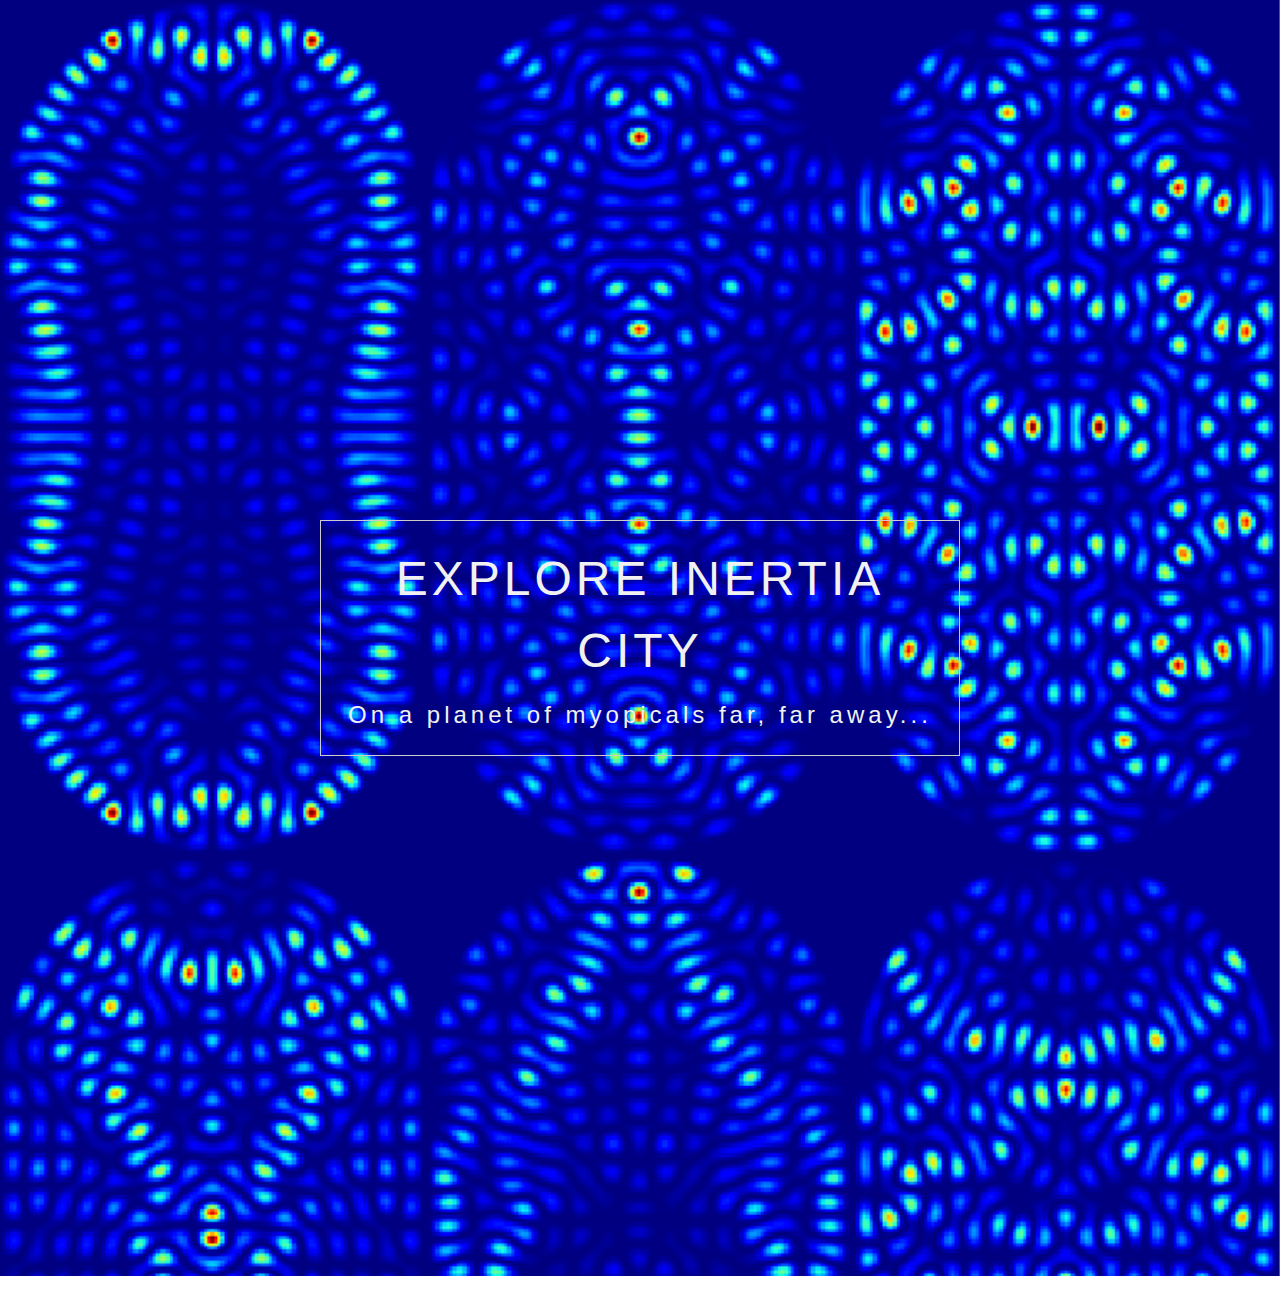
<file: templates/play.html>
<!DOCTYPE html>
<html lang="en">
<head>
<title>Explore Inertia City</title>
<meta charset="UTF-8">
<meta name="viewport" content="width=device-width, initial-scale=1">
<link rel="stylesheet" href="../static/styles.css">
<script src="https://cdn.plot.ly/plotly-2.11.1.min.js"></script>
</head>
<body>

<!-- Header -->
<header class="w3-display-container w3-content w3-center" style="max-width:1500px">
  <img class="w3-image" src="../static/billiards.png" alt="branch" width="1500" height="600">
  <div class="w3-display-middle w3-padding-large w3-border w3-wide w3-text-light-grey w3-center">
    <h1 class="w3-hide-medium w3-hide-small w3-xxxlarge">EXPLORE INERTIA CITY</h1>
    <h5 class="w3-hide-large" style="white-space:nowrap">EXPLORE INERTIA CITY</h5>
    <h3 class="w3-hide-medium w3-hide-small">On a planet of myopicals far, far away...</h3>
  </div>
</header>
  
<!-- Page content -->
<div class="w3-content w3-padding-large w3-margin-top" id="portfolio">
  
  
</div>

</body>
</html>
</file>
<file: static/styles.css>
.slider {
  -webkit-appearance: none;
  width: 100%;
  height: 15px;
  border-radius: 5px;  
  background: #d3d3d3;
  outline: none;
  opacity: 0.7;
  -webkit-transition: .2s;
  transition: opacity .2s;
}

.slider::-webkit-slider-thumb {
  -webkit-appearance: none;
  appearance: none;
  width: 25px;
  height: 25px;
  border-radius: 50%; 
  background: #04AA6D;
  cursor: pointer;
}

.slider::-moz-range-thumb {
  width: 25px;
  height: 25px;
  border-radius: 50%;
  background: #04AA6D;
  cursor: pointer;
}

.row {
  display: flex;
  flex-wrap: wrap;
  padding: 0 4px;
}

/* Create two equal columns that sits next to each other */
.column {
  flex: 50%;
  max-width: 50%;
}

.column_img {
  margin-top: 0px;
  margin-right: 0px;
  margin-left: 0px;
  vertical-align: middle;
}

/* relevant styles */
.img__wrap {
  position: relative;
}

.img__description {
  position: absolute;
  top: 0;
  bottom: 0;
  left: 0;
  right: 0;
  background: rgba(0,0,0, 0.5);
  color: #fff;
  visibility: hidden;
  opacity: 0;

  /* transition effect. not necessary */
  transition: .5s ease;
}

.image {
  display: block;
  width: 100%;
  height: auto;
}

.container {
  position: relative;
  width: 50%;
}

.overlay {
  position: absolute;
  top: 0;
  bottom: 0;
  left: 0;
  right: 0;
  height: 100%;
  width: 100%;
  opacity: 0;
  transition: .5s ease;
  background-color: rgba(0,0,0, 0.5);
}

.column:hover .overlay {
  opacity: 1;
}

.text {
  color: white;
  font-size: 20px;
  position: absolute;
  top: 50%;
  left: 50%;
  -webkit-transform: translate(-50%, -50%);
  -ms-transform: translate(-50%, -50%);
  transform: translate(-50%, -50%);
  text-align: center;
}


/* W3.CSS 4.15 December 2020 by Jan Egil and Borge Refsnes */
html{box-sizing:border-box}*,*:before,*:after{box-sizing:inherit}
/* Extract from normalize.css by Nicolas Gallagher and Jonathan Neal git.io/normalize */
html{-ms-text-size-adjust:100%;-webkit-text-size-adjust:100%}body{margin:0}
article,aside,details,figcaption,figure,footer,header,main,menu,nav,section{display:block}summary{display:list-item}
audio,canvas,progress,video{display:inline-block}progress{vertical-align:baseline}
audio:not([controls]){display:none;height:0}[hidden],template{display:none}
a{background-color:transparent}a:active,a:hover{outline-width:0}
abbr[title]{border-bottom:none;text-decoration:underline;text-decoration:underline dotted}
b,strong{font-weight:bolder}dfn{font-style:italic}mark{background:#ff0;color:#000}
small{font-size:80%}sub,sup{font-size:75%;line-height:0;position:relative;vertical-align:baseline}
sub{bottom:-0.25em}sup{top:-0.5em}figure{margin:1em 40px}img{border-style:none}
code,kbd,pre,samp{font-family:monospace,monospace;font-size:1em}hr{box-sizing:content-box;height:0;overflow:visible}
button,input,select,textarea,optgroup{font:inherit;margin:0}optgroup{font-weight:bold}
button,input{overflow:visible}button,select{text-transform:none}
button,[type=button],[type=reset],[type=submit]{-webkit-appearance:button}
button::-moz-focus-inner,[type=button]::-moz-focus-inner,[type=reset]::-moz-focus-inner,[type=submit]::-moz-focus-inner{border-style:none;padding:0}
button:-moz-focusring,[type=button]:-moz-focusring,[type=reset]:-moz-focusring,[type=submit]:-moz-focusring{outline:1px dotted ButtonText}
fieldset{border:1px solid #c0c0c0;margin:0 2px;padding:.35em .625em .75em}
legend{color:inherit;display:table;max-width:100%;padding:0;white-space:normal}textarea{overflow:auto}
[type=checkbox],[type=radio]{padding:0}
[type=number]::-webkit-inner-spin-button,[type=number]::-webkit-outer-spin-button{height:auto}
[type=search]{-webkit-appearance:textfield;outline-offset:-2px}
[type=search]::-webkit-search-decoration{-webkit-appearance:none}
::-webkit-file-upload-button{-webkit-appearance:button;font:inherit}
/* End extract */
html,body{font-family:Verdana,sans-serif;font-size:15px;line-height:1.5}html{overflow-x:hidden}
h1{font-size:36px}h2{font-size:30px}h3{font-size:24px}h4{font-size:20px}h5{font-size:18px}h6{font-size:16px}
.w3-serif{font-family:serif}.w3-sans-serif{font-family:sans-serif}.w3-cursive{font-family:cursive}.w3-monospace{font-family:monospace}
h1,h2,h3,h4,h5,h6{font-family:"Segoe UI",Arial,sans-serif;font-weight:400;margin:10px 0}.w3-wide{letter-spacing:4px}
hr{border:0;border-top:1px solid #eee;margin:20px 0}
.w3-image{max-width:100%;height:auto}img{vertical-align:middle}a{color:inherit}
.w3-table,.w3-table-all{border-collapse:collapse;border-spacing:0;width:100%;display:table}.w3-table-all{border:1px solid #ccc}
.w3-bordered tr,.w3-table-all tr{border-bottom:1px solid #ddd}.w3-striped tbody tr:nth-child(even){background-color:#f1f1f1}
.w3-table-all tr:nth-child(odd){background-color:#fff}.w3-table-all tr:nth-child(even){background-color:#f1f1f1}
.w3-hoverable tbody tr:hover,.w3-ul.w3-hoverable li:hover{background-color:#ccc}.w3-centered tr th,.w3-centered tr td{text-align:center}
.w3-table td,.w3-table th,.w3-table-all td,.w3-table-all th{padding:8px 8px;display:table-cell;text-align:left;vertical-align:top}
.w3-table th:first-child,.w3-table td:first-child,.w3-table-all th:first-child,.w3-table-all td:first-child{padding-left:16px}
.w3-btn,.w3-button{border:none;display:inline-block;padding:8px 16px;vertical-align:middle;overflow:hidden;text-decoration:none;color:inherit;background-color:inherit;text-align:center;cursor:pointer;white-space:nowrap}
.w3-btn:hover{box-shadow:0 8px 16px 0 rgba(0,0,0,0.2),0 6px 20px 0 rgba(0,0,0,0.19)}
.w3-btn,.w3-button{-webkit-touch-callout:none;-webkit-user-select:none;-khtml-user-select:none;-moz-user-select:none;-ms-user-select:none;user-select:none}   
.w3-disabled,.w3-btn:disabled,.w3-button:disabled{cursor:not-allowed;opacity:0.3}.w3-disabled *,:disabled *{pointer-events:none}
.w3-btn.w3-disabled:hover,.w3-btn:disabled:hover{box-shadow:none}
.w3-badge,.w3-tag{background-color:#000;color:#fff;display:inline-block;padding-left:8px;padding-right:8px;text-align:center}.w3-badge{border-radius:50%}
.w3-ul{list-style-type:none;padding:0;margin:0}.w3-ul li{padding:8px 16px;border-bottom:1px solid #ddd}.w3-ul li:last-child{border-bottom:none}
.w3-tooltip,.w3-display-container{position:relative}.w3-tooltip .w3-text{display:none}.w3-tooltip:hover .w3-text{display:inline-block}
.w3-ripple:active{opacity:0.5}.w3-ripple{transition:opacity 0s}
.w3-input{padding:8px;display:block;border:none;border-bottom:1px solid #ccc;width:100%}
.w3-select{padding:9px 0;width:100%;border:none;border-bottom:1px solid #ccc}
.w3-dropdown-click,.w3-dropdown-hover{position:relative;display:inline-block;cursor:pointer}
.w3-dropdown-hover:hover .w3-dropdown-content{display:block}
.w3-dropdown-hover:first-child,.w3-dropdown-click:hover{background-color:#ccc;color:#000}
.w3-dropdown-hover:hover > .w3-button:first-child,.w3-dropdown-click:hover > .w3-button:first-child{background-color:#ccc;color:#000}
.w3-dropdown-content{cursor:auto;color:#000;background-color:#fff;display:none;position:absolute;min-width:160px;margin:0;padding:0;z-index:1}
.w3-check,.w3-radio{width:24px;height:24px;position:relative;top:6px}
.w3-sidebar{height:100%;width:200px;background-color:#fff;position:fixed!important;z-index:1;overflow:auto}
.w3-bar-block .w3-dropdown-hover,.w3-bar-block .w3-dropdown-click{width:100%}
.w3-bar-block .w3-dropdown-hover .w3-dropdown-content,.w3-bar-block .w3-dropdown-click .w3-dropdown-content{min-width:100%}
.w3-bar-block .w3-dropdown-hover .w3-button,.w3-bar-block .w3-dropdown-click .w3-button{width:100%;text-align:left;padding:8px 16px}
.w3-main,#main{transition:margin-left .4s}
.w3-modal{z-index:3;display:none;padding-top:100px;position:fixed;left:0;top:0;width:100%;height:100%;overflow:auto;background-color:rgb(0,0,0);background-color:rgba(0,0,0,0.4)}
.w3-modal-content{margin:auto;background-color:#fff;position:relative;padding:0;outline:0;width:600px}
.w3-bar{width:100%;overflow:hidden}.w3-center .w3-bar{display:inline-block;width:auto}
.w3-bar .w3-bar-item{padding:8px 16px;float:left;width:auto;border:none;display:block;outline:0}
.w3-bar .w3-dropdown-hover,.w3-bar .w3-dropdown-click{position:static;float:left}
.w3-bar .w3-button{white-space:normal}
.w3-bar-block .w3-bar-item{width:100%;display:block;padding:8px 16px;text-align:left;border:none;white-space:normal;float:none;outline:0}
.w3-bar-block.w3-center .w3-bar-item{text-align:center}.w3-block{display:block;width:100%}
.w3-responsive{display:block;overflow-x:auto}
.w3-container:after,.w3-container:before,.w3-panel:after,.w3-panel:before,.w3-row:after,.w3-row:before,.w3-row-padding:after,.w3-row-padding:before,
.w3-cell-row:before,.w3-cell-row:after,.w3-clear:after,.w3-clear:before,.w3-bar:before,.w3-bar:after{content:"";display:table;clear:both}
.w3-col,.w3-half,.w3-third,.w3-twothird,.w3-threequarter,.w3-quarter{float:left;width:100%}
.w3-col.s1{width:8.33333%}.w3-col.s2{width:16.66666%}.w3-col.s3{width:24.99999%}.w3-col.s4{width:33.33333%}
.w3-col.s5{width:41.66666%}.w3-col.s6{width:49.99999%}.w3-col.s7{width:58.33333%}.w3-col.s8{width:66.66666%}
.w3-col.s9{width:74.99999%}.w3-col.s10{width:83.33333%}.w3-col.s11{width:91.66666%}.w3-col.s12{width:99.99999%}
@media (min-width:601px){.w3-col.m1{width:8.33333%}.w3-col.m2{width:16.66666%}.w3-col.m3,.w3-quarter{width:24.99999%}.w3-col.m4,.w3-third{width:33.33333%}
.w3-col.m5{width:41.66666%}.w3-col.m6,.w3-half{width:49.99999%}.w3-col.m7{width:58.33333%}.w3-col.m8,.w3-twothird{width:66.66666%}
.w3-col.m9,.w3-threequarter{width:74.99999%}.w3-col.m10{width:83.33333%}.w3-col.m11{width:91.66666%}.w3-col.m12{width:99.99999%}}
@media (min-width:993px){.w3-col.l1{width:8.33333%}.w3-col.l2{width:16.66666%}.w3-col.l3{width:24.99999%}.w3-col.l4{width:33.33333%}
.w3-col.l5{width:41.66666%}.w3-col.l6{width:49.99999%}.w3-col.l7{width:58.33333%}.w3-col.l8{width:66.66666%}
.w3-col.l9{width:74.99999%}.w3-col.l10{width:83.33333%}.w3-col.l11{width:91.66666%}.w3-col.l12{width:99.99999%}}
.w3-rest{overflow:hidden}.w3-stretch{margin-left:-16px;margin-right:-16px}
.w3-content,.w3-auto{margin-left:auto;margin-right:auto}.w3-content{max-width:980px}.w3-auto{max-width:1140px}
.w3-cell-row{display:table;width:100%}.w3-cell{display:table-cell}
.w3-cell-top{vertical-align:top}.w3-cell-middle{vertical-align:middle}.w3-cell-bottom{vertical-align:bottom}
.w3-hide{display:none!important}.w3-show-block,.w3-show{display:block!important}.w3-show-inline-block{display:inline-block!important}
@media (max-width:1205px){.w3-auto{max-width:95%}}
@media (max-width:600px){.w3-modal-content{margin:0 10px;width:auto!important}.w3-modal{padding-top:30px}
.w3-dropdown-hover.w3-mobile .w3-dropdown-content,.w3-dropdown-click.w3-mobile .w3-dropdown-content{position:relative}	
.w3-hide-small{display:none!important}.w3-mobile{display:block;width:100%!important}.w3-bar-item.w3-mobile,.w3-dropdown-hover.w3-mobile,.w3-dropdown-click.w3-mobile{text-align:center}
.w3-dropdown-hover.w3-mobile,.w3-dropdown-hover.w3-mobile .w3-btn,.w3-dropdown-hover.w3-mobile .w3-button,.w3-dropdown-click.w3-mobile,.w3-dropdown-click.w3-mobile .w3-btn,.w3-dropdown-click.w3-mobile .w3-button{width:100%}}
@media (max-width:768px){.w3-modal-content{width:500px}.w3-modal{padding-top:50px}}
@media (min-width:993px){.w3-modal-content{width:900px}.w3-hide-large{display:none!important}.w3-sidebar.w3-collapse{display:block!important}}
@media (max-width:992px) and (min-width:601px){.w3-hide-medium{display:none!important}}
@media (max-width:992px){.w3-sidebar.w3-collapse{display:none}.w3-main{margin-left:0!important;margin-right:0!important}.w3-auto{max-width:100%}}
.w3-top,.w3-bottom{position:fixed;width:100%;z-index:1}.w3-top{top:0}.w3-bottom{bottom:0}
.w3-overlay{position:fixed;display:none;width:100%;height:100%;top:0;left:0;right:0;bottom:0;background-color:rgba(0,0,0,0.5);z-index:2}
.w3-display-topleft{position:absolute;left:0;top:0}.w3-display-topright{position:absolute;right:0;top:0}
.w3-display-bottomleft{position:absolute;left:0;bottom:0}.w3-display-bottomright{position:absolute;right:0;bottom:0}
.w3-display-middle{position:absolute;top:50%;left:50%;transform:translate(-50%,-50%);-ms-transform:translate(-50%,-50%)}
.w3-display-left{position:absolute;top:50%;left:0%;transform:translate(0%,-50%);-ms-transform:translate(-0%,-50%)}
.w3-display-right{position:absolute;top:50%;right:0%;transform:translate(0%,-50%);-ms-transform:translate(0%,-50%)}
.w3-display-topmiddle{position:absolute;left:50%;top:0;transform:translate(-50%,0%);-ms-transform:translate(-50%,0%)}
.w3-display-bottommiddle{position:absolute;left:50%;bottom:0;transform:translate(-50%,0%);-ms-transform:translate(-50%,0%)}
.w3-display-container:hover .w3-display-hover{display:block}.w3-display-container:hover span.w3-display-hover{display:inline-block}.w3-display-hover{display:none}
.w3-display-position{position:absolute}
.w3-circle{border-radius:50%}
.w3-round-small{border-radius:2px}.w3-round,.w3-round-medium{border-radius:4px}.w3-round-large{border-radius:8px}.w3-round-xlarge{border-radius:16px}.w3-round-xxlarge{border-radius:32px}
.w3-row-padding,.w3-row-padding>.w3-half,.w3-row-padding>.w3-third,.w3-row-padding>.w3-twothird,.w3-row-padding>.w3-threequarter,.w3-row-padding>.w3-quarter,.w3-row-padding>.w3-col{padding:0 8px}
.w3-container,.w3-panel{padding:0.01em 16px}.w3-panel{margin-top:16px;margin-bottom:16px}
.w3-code,.w3-codespan{font-family:Consolas,"courier new";font-size:16px}
.w3-code{width:auto;background-color:#fff;padding:8px 12px;border-left:4px solid #4CAF50;word-wrap:break-word}
.w3-codespan{color:crimson;background-color:#f1f1f1;padding-left:4px;padding-right:4px;font-size:110%}
.w3-card,.w3-card-2{box-shadow:0 2px 5px 0 rgba(0,0,0,0.16),0 2px 10px 0 rgba(0,0,0,0.12)}
.w3-card-4,.w3-hover-shadow:hover{box-shadow:0 4px 10px 0 rgba(0,0,0,0.2),0 4px 20px 0 rgba(0,0,0,0.19)}
.w3-spin{animation:w3-spin 2s infinite linear}@keyframes w3-spin{0%{transform:rotate(0deg)}100%{transform:rotate(359deg)}}
.w3-animate-fading{animation:fading 10s infinite}@keyframes fading{0%{opacity:0}50%{opacity:1}100%{opacity:0}}
.w3-animate-opacity{animation:opac 0.8s}@keyframes opac{from{opacity:0} to{opacity:1}}
.w3-animate-top{position:relative;animation:animatetop 0.4s}@keyframes animatetop{from{top:-300px;opacity:0} to{top:0;opacity:1}}
.w3-animate-left{position:relative;animation:animateleft 0.4s}@keyframes animateleft{from{left:-300px;opacity:0} to{left:0;opacity:1}}
.w3-animate-right{position:relative;animation:animateright 0.4s}@keyframes animateright{from{right:-300px;opacity:0} to{right:0;opacity:1}}
.w3-animate-bottom{position:relative;animation:animatebottom 0.4s}@keyframes animatebottom{from{bottom:-300px;opacity:0} to{bottom:0;opacity:1}}
.w3-animate-zoom {animation:animatezoom 0.6s}@keyframes animatezoom{from{transform:scale(0)} to{transform:scale(1)}}
.w3-animate-input{transition:width 0.4s ease-in-out}.w3-animate-input:focus{width:100%!important}
.w3-opacity,.w3-hover-opacity:hover{opacity:0.60}.w3-opacity-off,.w3-hover-opacity-off:hover{opacity:1}
.w3-opacity-max{opacity:0.25}.w3-opacity-min{opacity:0.75}
.w3-greyscale-max,.w3-grayscale-max,.w3-hover-greyscale:hover,.w3-hover-grayscale:hover{filter:grayscale(100%)}
.w3-greyscale,.w3-grayscale{filter:grayscale(75%)}.w3-greyscale-min,.w3-grayscale-min{filter:grayscale(50%)}
.w3-sepia{filter:sepia(75%)}.w3-sepia-max,.w3-hover-sepia:hover{filter:sepia(100%)}.w3-sepia-min{filter:sepia(50%)}
.w3-tiny{font-size:10px!important}.w3-small{font-size:12px!important}.w3-medium{font-size:15px!important}.w3-large{font-size:18px!important}
.w3-xlarge{font-size:24px!important}.w3-xxlarge{font-size:36px!important}.w3-xxxlarge{font-size:48px!important}.w3-jumbo{font-size:64px!important}
.w3-left-align{text-align:left!important}.w3-right-align{text-align:right!important}.w3-justify{text-align:justify!important}.w3-center{text-align:center!important}
.w3-border-0{border:0!important}.w3-border{border:1px solid #ccc!important}
.w3-border-top{border-top:1px solid #ccc!important}.w3-border-bottom{border-bottom:1px solid #ccc!important}
.w3-border-left{border-left:1px solid #ccc!important}.w3-border-right{border-right:1px solid #ccc!important}
.w3-topbar{border-top:6px solid #ccc!important}.w3-bottombar{border-bottom:6px solid #ccc!important}
.w3-leftbar{border-left:6px solid #ccc!important}.w3-rightbar{border-right:6px solid #ccc!important}
.w3-section,.w3-code{margin-top:16px!important;margin-bottom:16px!important}
.w3-margin{margin:16px!important}.w3-margin-top{margin-top:16px!important}.w3-margin-bottom{margin-bottom:16px!important}
.w3-margin-left{margin-left:16px!important}.w3-margin-right{margin-right:16px!important}
.w3-padding-small{padding:4px 8px!important}.w3-padding{padding:8px 16px!important}.w3-padding-large{padding:12px 24px!important}
.w3-padding-16{padding-top:16px!important;padding-bottom:16px!important}.w3-padding-24{padding-top:24px!important;padding-bottom:24px!important}
.w3-padding-32{padding-top:32px!important;padding-bottom:32px!important}.w3-padding-48{padding-top:48px!important;padding-bottom:48px!important}
.w3-padding-64{padding-top:64px!important;padding-bottom:64px!important}
.w3-padding-top-64{padding-top:64px!important}.w3-padding-top-48{padding-top:48px!important}
.w3-padding-top-32{padding-top:32px!important}.w3-padding-top-24{padding-top:24px!important}
.w3-left{float:left!important}.w3-right{float:right!important}
.w3-button:hover{color:#000!important;background-color:#ccc!important}
.w3-transparent,.w3-hover-none:hover{background-color:transparent!important}
.w3-hover-none:hover{box-shadow:none!important}
/* Colors */
.w3-amber,.w3-hover-amber:hover{color:#000!important;background-color:#ffc107!important}
.w3-aqua,.w3-hover-aqua:hover{color:#000!important;background-color:#00ffff!important}
.w3-blue,.w3-hover-blue:hover{color:#fff!important;background-color:#2196F3!important}
.w3-light-blue,.w3-hover-light-blue:hover{color:#000!important;background-color:#87CEEB!important}
.w3-brown,.w3-hover-brown:hover{color:#fff!important;background-color:#795548!important}
.w3-cyan,.w3-hover-cyan:hover{color:#000!important;background-color:#00bcd4!important}
.w3-blue-grey,.w3-hover-blue-grey:hover,.w3-blue-gray,.w3-hover-blue-gray:hover{color:#fff!important;background-color:#607d8b!important}
.w3-green,.w3-hover-green:hover{color:#fff!important;background-color:#4CAF50!important}
.w3-light-green,.w3-hover-light-green:hover{color:#000!important;background-color:#8bc34a!important}
.w3-indigo,.w3-hover-indigo:hover{color:#fff!important;background-color:#3f51b5!important}
.w3-khaki,.w3-hover-khaki:hover{color:#000!important;background-color:#f0e68c!important}
.w3-lime,.w3-hover-lime:hover{color:#000!important;background-color:#cddc39!important}
.w3-orange,.w3-hover-orange:hover{color:#000!important;background-color:#ff9800!important}
.w3-deep-orange,.w3-hover-deep-orange:hover{color:#fff!important;background-color:#ff5722!important}
.w3-pink,.w3-hover-pink:hover{color:#fff!important;background-color:#e91e63!important}
.w3-purple,.w3-hover-purple:hover{color:#fff!important;background-color:#9c27b0!important}
.w3-deep-purple,.w3-hover-deep-purple:hover{color:#fff!important;background-color:#673ab7!important}
.w3-red,.w3-hover-red:hover{color:#fff!important;background-color:#f44336!important}
.w3-sand,.w3-hover-sand:hover{color:#000!important;background-color:#fdf5e6!important}
.w3-teal,.w3-hover-teal:hover{color:#fff!important;background-color:#009688!important}
.w3-yellow,.w3-hover-yellow:hover{color:#000!important;background-color:#ffeb3b!important}
.w3-white,.w3-hover-white:hover{color:#000!important;background-color:#fff!important}
.w3-black,.w3-hover-black:hover{color:#fff!important;background-color:#000!important}
.w3-grey,.w3-hover-grey:hover,.w3-gray,.w3-hover-gray:hover{color:#000!important;background-color:#9e9e9e!important}
.w3-light-grey,.w3-hover-light-grey:hover,.w3-light-gray,.w3-hover-light-gray:hover{color:#000!important;background-color:#f1f1f1!important}
.w3-dark-grey,.w3-hover-dark-grey:hover,.w3-dark-gray,.w3-hover-dark-gray:hover{color:#fff!important;background-color:#616161!important}
.w3-pale-red,.w3-hover-pale-red:hover{color:#000!important;background-color:#ffdddd!important}
.w3-pale-green,.w3-hover-pale-green:hover{color:#000!important;background-color:#ddffdd!important}
.w3-pale-yellow,.w3-hover-pale-yellow:hover{color:#000!important;background-color:#ffffcc!important}
.w3-pale-blue,.w3-hover-pale-blue:hover{color:#000!important;background-color:#ddffff!important}
.w3-text-amber,.w3-hover-text-amber:hover{color:#ffc107!important}
.w3-text-aqua,.w3-hover-text-aqua:hover{color:#00ffff!important}
.w3-text-blue,.w3-hover-text-blue:hover{color:#2196F3!important}
.w3-text-light-blue,.w3-hover-text-light-blue:hover{color:#87CEEB!important}
.w3-text-brown,.w3-hover-text-brown:hover{color:#795548!important}
.w3-text-cyan,.w3-hover-text-cyan:hover{color:#00bcd4!important}
.w3-text-blue-grey,.w3-hover-text-blue-grey:hover,.w3-text-blue-gray,.w3-hover-text-blue-gray:hover{color:#607d8b!important}
.w3-text-green,.w3-hover-text-green:hover{color:#4CAF50!important}
.w3-text-light-green,.w3-hover-text-light-green:hover{color:#8bc34a!important}
.w3-text-indigo,.w3-hover-text-indigo:hover{color:#3f51b5!important}
.w3-text-khaki,.w3-hover-text-khaki:hover{color:#b4aa50!important}
.w3-text-lime,.w3-hover-text-lime:hover{color:#cddc39!important}
.w3-text-orange,.w3-hover-text-orange:hover{color:#ff9800!important}
.w3-text-deep-orange,.w3-hover-text-deep-orange:hover{color:#ff5722!important}
.w3-text-pink,.w3-hover-text-pink:hover{color:#e91e63!important}
.w3-text-purple,.w3-hover-text-purple:hover{color:#9c27b0!important}
.w3-text-deep-purple,.w3-hover-text-deep-purple:hover{color:#673ab7!important}
.w3-text-red,.w3-hover-text-red:hover{color:#f44336!important}
.w3-text-sand,.w3-hover-text-sand:hover{color:#fdf5e6!important}
.w3-text-teal,.w3-hover-text-teal:hover{color:#009688!important}
.w3-text-yellow,.w3-hover-text-yellow:hover{color:#d2be0e!important}
.w3-text-white,.w3-hover-text-white:hover{color:#fff!important}
.w3-text-black,.w3-hover-text-black:hover{color:#000!important}
.w3-text-grey,.w3-hover-text-grey:hover,.w3-text-gray,.w3-hover-text-gray:hover{color:#757575!important}
.w3-text-light-grey,.w3-hover-text-light-grey:hover,.w3-text-light-gray,.w3-hover-text-light-gray:hover{color:#f1f1f1!important}
.w3-text-dark-grey,.w3-hover-text-dark-grey:hover,.w3-text-dark-gray,.w3-hover-text-dark-gray:hover{color:#3a3a3a!important}
.w3-border-amber,.w3-hover-border-amber:hover{border-color:#ffc107!important}
.w3-border-aqua,.w3-hover-border-aqua:hover{border-color:#00ffff!important}
.w3-border-blue,.w3-hover-border-blue:hover{border-color:#2196F3!important}
.w3-border-light-blue,.w3-hover-border-light-blue:hover{border-color:#87CEEB!important}
.w3-border-brown,.w3-hover-border-brown:hover{border-color:#795548!important}
.w3-border-cyan,.w3-hover-border-cyan:hover{border-color:#00bcd4!important}
.w3-border-blue-grey,.w3-hover-border-blue-grey:hover,.w3-border-blue-gray,.w3-hover-border-blue-gray:hover{border-color:#607d8b!important}
.w3-border-green,.w3-hover-border-green:hover{border-color:#4CAF50!important}
.w3-border-light-green,.w3-hover-border-light-green:hover{border-color:#8bc34a!important}
.w3-border-indigo,.w3-hover-border-indigo:hover{border-color:#3f51b5!important}
.w3-border-khaki,.w3-hover-border-khaki:hover{border-color:#f0e68c!important}
.w3-border-lime,.w3-hover-border-lime:hover{border-color:#cddc39!important}
.w3-border-orange,.w3-hover-border-orange:hover{border-color:#ff9800!important}
.w3-border-deep-orange,.w3-hover-border-deep-orange:hover{border-color:#ff5722!important}
.w3-border-pink,.w3-hover-border-pink:hover{border-color:#e91e63!important}
.w3-border-purple,.w3-hover-border-purple:hover{border-color:#9c27b0!important}
.w3-border-deep-purple,.w3-hover-border-deep-purple:hover{border-color:#673ab7!important}
.w3-border-red,.w3-hover-border-red:hover{border-color:#f44336!important}
.w3-border-sand,.w3-hover-border-sand:hover{border-color:#fdf5e6!important}
.w3-border-teal,.w3-hover-border-teal:hover{border-color:#009688!important}
.w3-border-yellow,.w3-hover-border-yellow:hover{border-color:#ffeb3b!important}
.w3-border-white,.w3-hover-border-white:hover{border-color:#fff!important}
.w3-border-black,.w3-hover-border-black:hover{border-color:#000!important}
.w3-border-grey,.w3-hover-border-grey:hover,.w3-border-gray,.w3-hover-border-gray:hover{border-color:#9e9e9e!important}
.w3-border-light-grey,.w3-hover-border-light-grey:hover,.w3-border-light-gray,.w3-hover-border-light-gray:hover{border-color:#f1f1f1!important}
.w3-border-dark-grey,.w3-hover-border-dark-grey:hover,.w3-border-dark-gray,.w3-hover-border-dark-gray:hover{border-color:#616161!important}
.w3-border-pale-red,.w3-hover-border-pale-red:hover{border-color:#ffe7e7!important}.w3-border-pale-green,.w3-hover-border-pale-green:hover{border-color:#e7ffe7!important}
.w3-border-pale-yellow,.w3-hover-border-pale-yellow:hover{border-color:#ffffcc!important}.w3-border-pale-blue,.w3-hover-border-pale-blue:hover{border-color:#e7ffff!important}
</file>
